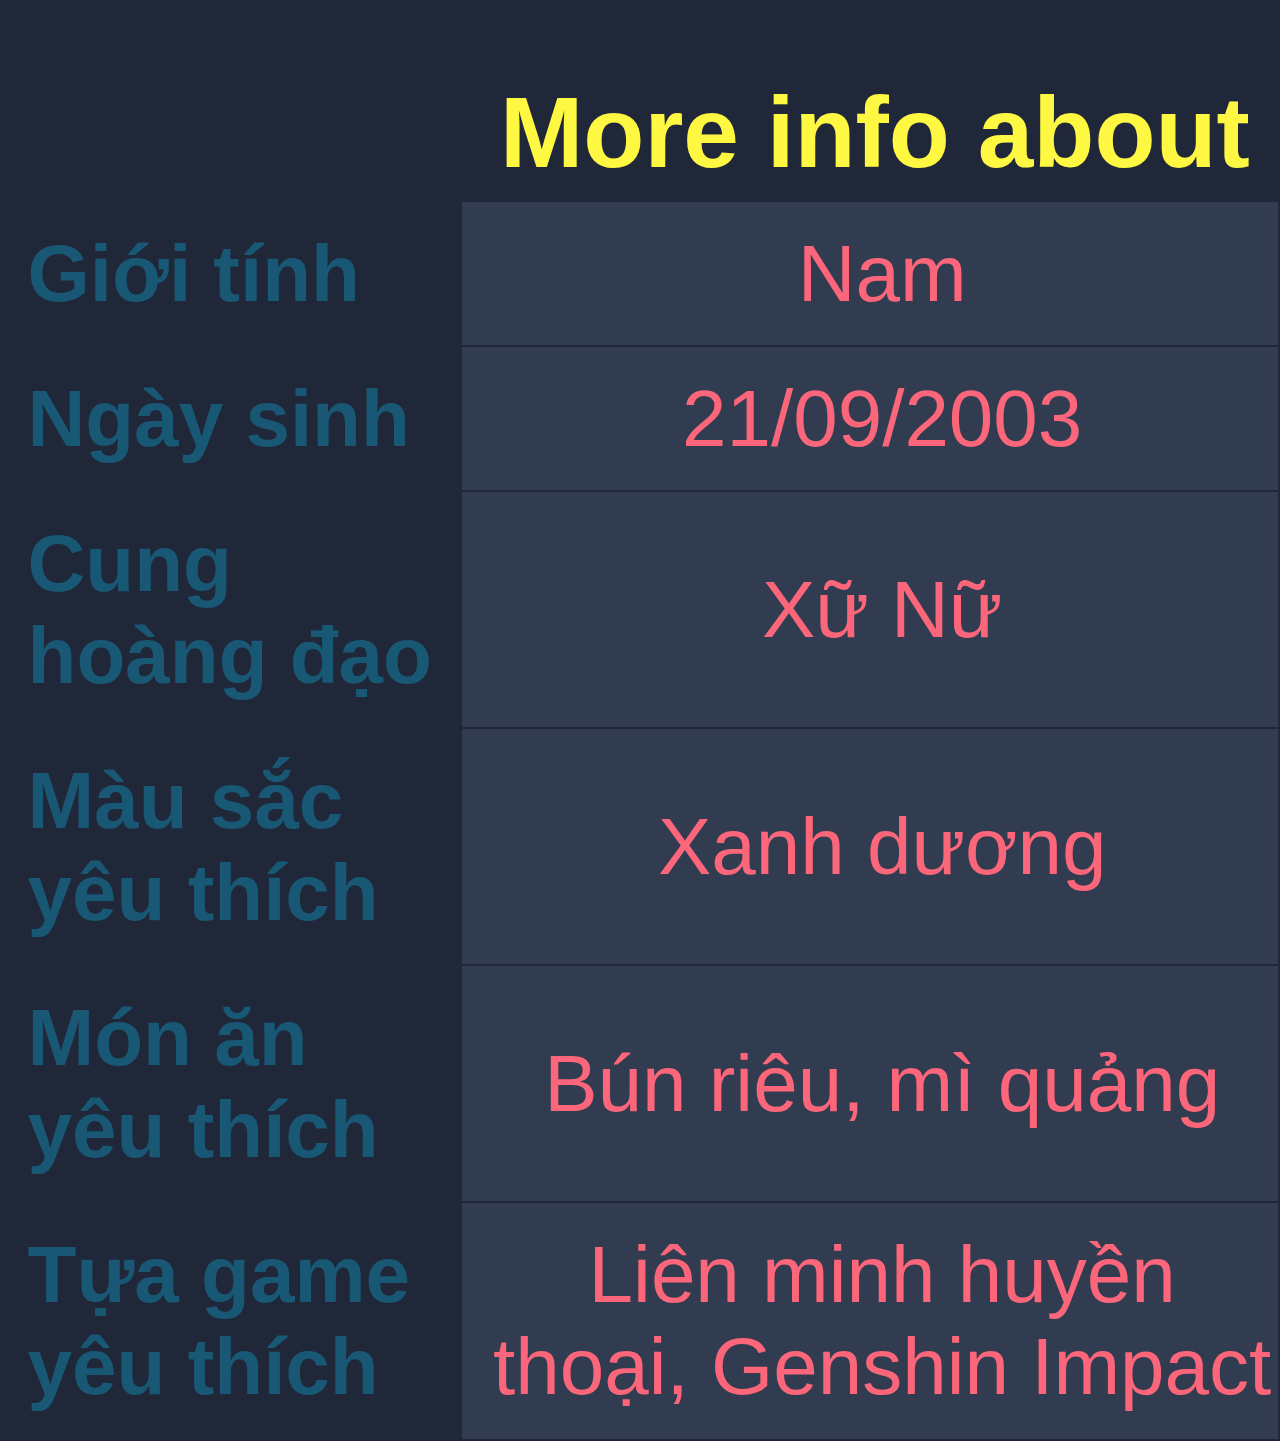
<file: My self/html file/more-info.html>
<!DOCTYPE html>
<html lang="en">
<head>
    <meta charset="UTF-8">
    <meta http-equiv="X-UA-Compatible" content="IE=edge">
    <meta name="viewport" content="width=device-width, initial-scale=1.0">
    <title>More info</title>
    <link rel="stylesheet" href="../css file/more-info.css">
</head>
<body>
    <div><h1>More info about me!</h1></div>
    <div>
    <table border="1">
        <tr><th>Giới tính</th><td>Nam</td></tr>
        <tr><th>Ngày sinh</th><td>21/09/2003</td></tr>
        <tr><th>Cung hoàng đạo</th><td>Xữ Nữ</td></tr>
        <tr><th>Màu sắc yêu thích</th><td>Xanh dương</td></tr>            
        <tr><th>Món ăn yêu thích</th><td>Bún riêu, mì quảng</td></tr>
        <tr><th>Tựa game yêu thích</th><td>Liên minh huyền thoại, Genshin Impact</td></tr>    
    </table>
    </div>
</body>
</html>
</file>
<file: My self/css file/more-info.css>
html,body{cursor:url("https://1.bp.blogspot.com/-qbWo9mPKO2Y/YL9utYdQBdI/AAAAAAAAFs4/mtjGu6u2uGwtJsT4gZG4lbhLV1a5lG6OQCLcBGAsYHQ/s0/mouse-f1.png"), auto;}
table{
    position: absolute;
    border-collapse:collapse;
    position: absolute;
    top: 200px;
    left: 0px;
    font-size: 80px;
 }
 table, th, td{
    border:2px solid #1F2739;
}
th{
    text-align: left;
    color: #185875; 
}
body {
    font-family: 'Open Sans', sans-serif;
    background-color:#1F2739;
}
h1{
    position: absolute;
    left:500px; 
    font-size: 100px;;
    color: #FFF842;
}
td{
    color: #FB667A;
    background-color: #323C50;
    text-align: center;
}
td,th{
    padding-bottom: 2%;
    padding-top: 2%;
    padding-left:2%;
}
td:hover {
    background-color: #FFF842;
    color: #403E10;
    font-weight: bold;
    
    box-shadow: #7F7C21 -1px 1px, #7F7C21 -2px 2px, #7F7C21 -3px 3px, #7F7C21 -4px 4px, #7F7C21 -5px 5px, #7F7C21 -6px 6px;
    transform: translate3d(6px, -6px, 0);
    
    transition-delay: 0s;
      transition-duration: 0.4s;
      transition-property: all;
    transition-timing-function: line;
  }
  body{
    width: 100vh;
}
</file>
